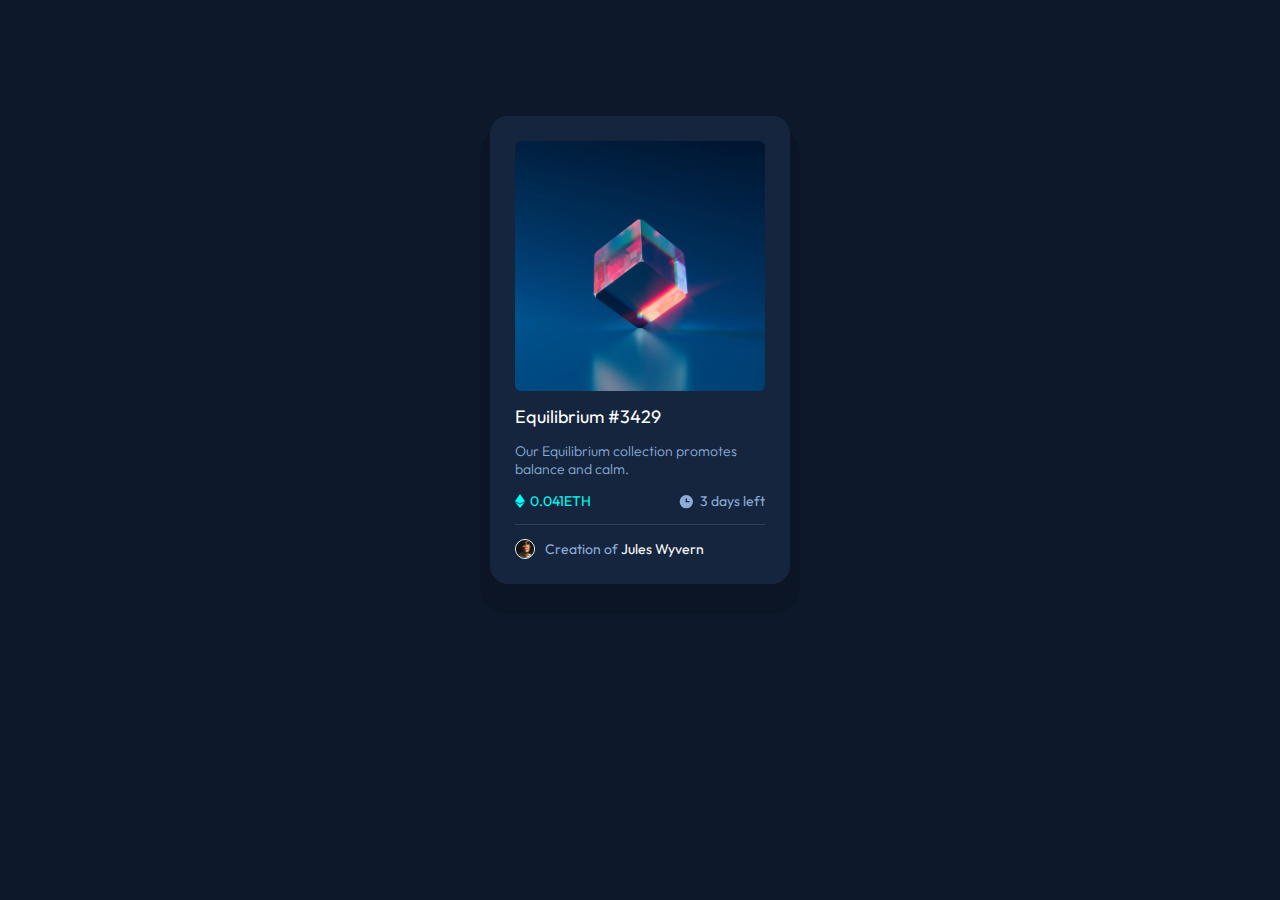
<file: index.html>
<html lang="en">
	<head>
		<meta charset="UTF-8" />
		<meta http-equiv="X-UA-Compatible" content="IE=edge" />
		<meta name="viewport" content="width=device-width, initial-scale=1.0" />
		<link rel="preconnect" href="https://fonts.googleapis.com" />
		<link rel="preconnect" href="https://fonts.gstatic.com" crossorigin />
		<link
			href="https://fonts.googleapis.com/css2?family=Outfit:wght@300;400;600&display=swap"
			rel="stylesheet"
		/>
		<link rel="stylesheet" href="./style.css" />
		<title>NFT Card</title>
	</head>
	<body>
		<div class="card-container">
			<div class="equilibrium-img overlay">
				<img class="eth-img"
					src="/nft-preview-card-component-main/images/image-equilibrium.jpg"
				/>
				<img class="eye" src='./nft-preview-card-component-main/images/icon-view.svg' />
			</div>
			<div class="title">Equilibrium #3429</div>
			<div class="summary">
				Our Equilibrium collection promotes balance and calm.
			</div>
			<div class="price-time-container">
				<div class="price">
					<img
						src="./nft-preview-card-component-main/images/icon-ethereum.svg"
					/>
					<span class="eth-price">0.041ETH</span>
				</div>
				<div class="time">
					<img src="/nft-preview-card-component-main/images/icon-clock.svg" />
					<span class="eth-time">3 days left</span>
				</div>
			</div>
			<div class="author">
				<img src="nft-preview-card-component-main/images/image-avatar.png" />
				<p><span>Creation of</span> Jules Wyvern</p>
			</div>
		</div>
	</body>
</html>
</file>
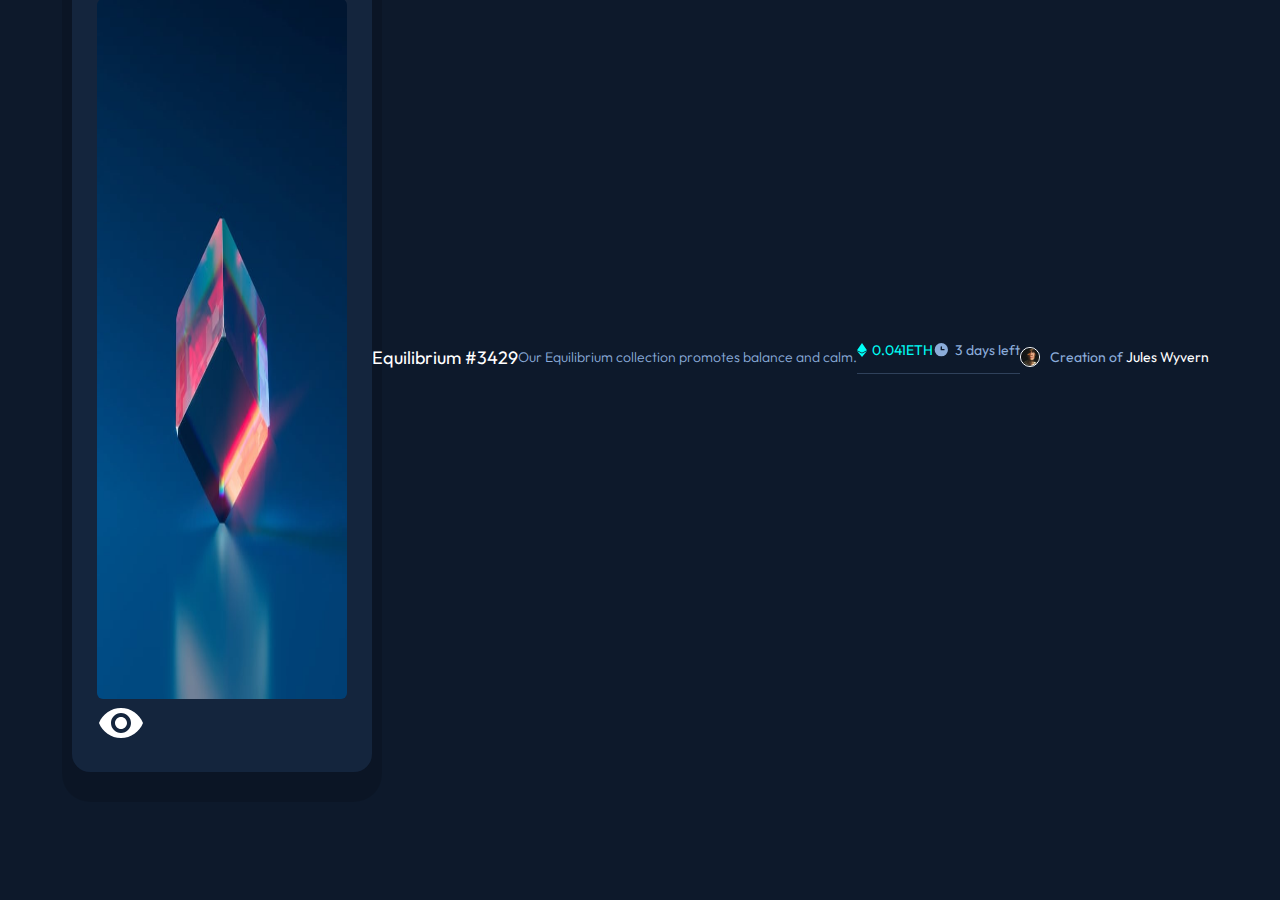
<file: public/index.html>
<html lang="en">
	<head>
		<meta charset="UTF-8" />
		<meta http-equiv="X-UA-Compatible" content="IE=edge" />
		<meta name="viewport" content="width=device-width, initial-scale=1.0" />
		<link rel="preconnect" href="https://fonts.googleapis.com" />
		<link rel="preconnect" href="https://fonts.gstatic.com" crossorigin />
		<link
			href="https://fonts.googleapis.com/css2?family=Outfit:wght@300;400;600&display=swap"
			rel="stylesheet"
		/>
		<link rel="stylesheet" href="./style.css" />
		<title>NFT Card</title>
	</head>
	<body>
		<div class="card-container">
			< class="equilibrium-img overlay">
				<img class="eth-img"
					src="./images/image-equilibrium.jpg"
				/>
				
				<img src='./images/icon-view.svg' />
			</div>
			<div class="title">Equilibrium #3429</div>
			<div class="summary">
				Our Equilibrium collection promotes balance and calm.
			</div>
			<div class="price-time-container">
				<div class="price">
					<img
						src="./images/icon-ethereum.svg"
					/>
					<span class="eth-price">0.041ETH</span>
				</div>
				<div class="time">
					<img src="./images/icon-clock.svg" />
					<span class="eth-time">3 days left</span>
				</div>
			</div>
			<div class="author">
				<img src="./images/image-avatar.png" />
				<p><span>Creation of</span> Jules Wyvern</p>
			</div>
		</div>
	</body>
</html>
</file>
<file: style.css>
* {
	margin: 0;
	padding: 0;
	box-sizing: border-box;
}

body {
	font-family: 'Outfit', sans-serif;
	background-color: hsl(217, 54%, 11%);
	display: flex;
	font-size: 18px;
	justify-content: center;
	height: 700px;
	align-items: center;
}

.equilibrium-img {
	width: 250px;
	height: 250px;
	cursor: pointer;
}

.overlay {
	position: relative;
	display: inline-block;
  
}

.overlay::before {
	content: '';
	position: absolute;
	width: 100%;
	height: 100%;
	background: hsl(178, 100%, 50%);
	opacity: 0;
	transition: 0.5s ease;
	border-radius: 6px;
}

.overlay:hover::before {
	opacity: 0.35;
	border-radius: 6px;
  
}

.eth-img {
	width: 100%;
	height: 100%;
	border-radius: 6px;
}

.eye {
  position: relative;
  bottom: 140px;
  left: 110px;
  width: 30px;
  height: 30px;
  opacity: 0;
}

.eye:hover {
  position: relative;
  display: block;
  opacity: 1;
}

.card-container {
	background-color: hsl(216, 50%, 16%);
	width: 300px;
	padding: 25px;
	border-radius: 18px;
  box-shadow: rgba(0, 0, 0, 0.12) 0px 20px 0px 10px;

	/* margin-top: 200px; */
}

.title {
	color: hsl(0, 0%, 100%);
	margin-top: 14px;
	transition: 0.5s ease;
}

.title:hover {
	color: hsl(178, 100%, 50%);
	cursor: pointer;
}

.summary {
	font-weight: 300;
	font-size: 14px;
	margin-top: 14px;
	color: hsl(215, 51%, 70%);
}

.price-time-container {
	margin-top: 14px;
	font-size: 14px;
	display: flex;
	justify-content: space-between;
  padding-bottom: 14px;
  border-bottom: 1px solid hsl(215, 32%, 27%);
}

.author {
	margin-top: 14px;
	font-size: 14px;
}

.author img {
	height: 20px;
	width: 20px;
}

.price {
	display: flex;
	align-items: center;
}

.price img {
	width: 10px;
	height: 14px;
}

.eth-price {
	color: hsl(178, 100%, 50%);
	margin-left: 5px;
}

.time {
  color:hsl(215, 51%, 70%);
  display: flex;
  align-items: center;
}

.time img {
  margin-right: 5px;
}

.author {
  display: flex;
  align-items: center;;
}

.author span {
  margin-left: 10px;
  color:hsl(215, 51%, 70%);
}

.author p {
  color:hsl(0, 0%, 100%);
}

.author img {
  border: 1px solid white;
  border-radius: 50%;
}
</file>
<file: public/style.css>
* {
	margin: 0;
	padding: 0;
	box-sizing: border-box;
}

body {
	font-family: 'Outfit', sans-serif;
	background-color: hsl(217, 54%, 11%);
	display: flex;
	font-size: 18px;
	justify-content: center;
	height: 700px;
	align-items: center;
}

.equilibrium-img {
	width: 250px;
	height: 250px;
	cursor: pointer;
}

.overlay {
	position: relative;
	display: inline-block;
  
}

.overlay::before {
	content: '';
	position: absolute;
	width: 100%;
	height: 100%;
	background: hsl(178, 100%, 50%);
	opacity: 0;
	transition: 0.5s ease;
	border-radius: 6px;
}

.overlay:hover::before {
	opacity: 0.35;
	border-radius: 6px;
  
}

.eth-img {
	width: 100%;
	height: 100%;
	border-radius: 6px;
}

.eye {
  position: relative;
  bottom: 140px;
  left: 110px;
  width: 30px;
  height: 30px;
  opacity: 0;
}

.eye:hover {
  position: relative;
  display: block;
  opacity: 1;
}

.card-container {
	background-color: hsl(216, 50%, 16%);
	width: 300px;
	padding: 25px;
	border-radius: 18px;
  box-shadow: rgba(0, 0, 0, 0.12) 0px 20px 0px 10px;

	/* margin-top: 200px; */
}

.title {
	color: hsl(0, 0%, 100%);
	margin-top: 14px;
	transition: 0.5s ease;
}

.title:hover {
	color: hsl(178, 100%, 50%);
	cursor: pointer;
}

.summary {
	font-weight: 300;
	font-size: 14px;
	margin-top: 14px;
	color: hsl(215, 51%, 70%);
}

.price-time-container {
	margin-top: 14px;
	font-size: 14px;
	display: flex;
	justify-content: space-between;
  padding-bottom: 14px;
  border-bottom: 1px solid hsl(215, 32%, 27%);
}

.author {
	margin-top: 14px;
	font-size: 14px;
}

.author img {
	height: 20px;
	width: 20px;
}

.price {
	display: flex;
	align-items: center;
}

.price img {
	width: 10px;
	height: 14px;
}

.eth-price {
	color: hsl(178, 100%, 50%);
	margin-left: 5px;
}

.time {
  color:hsl(215, 51%, 70%);
  display: flex;
  align-items: center;
}

.time img {
  margin-right: 5px;
}

.author {
  display: flex;
  align-items: center;;
}

.author span {
  margin-left: 10px;
  color:hsl(215, 51%, 70%);
}

.author p {
  color:hsl(0, 0%, 100%);
}

.author img {
  border: 1px solid white;
  border-radius: 50%;
}
</file>
